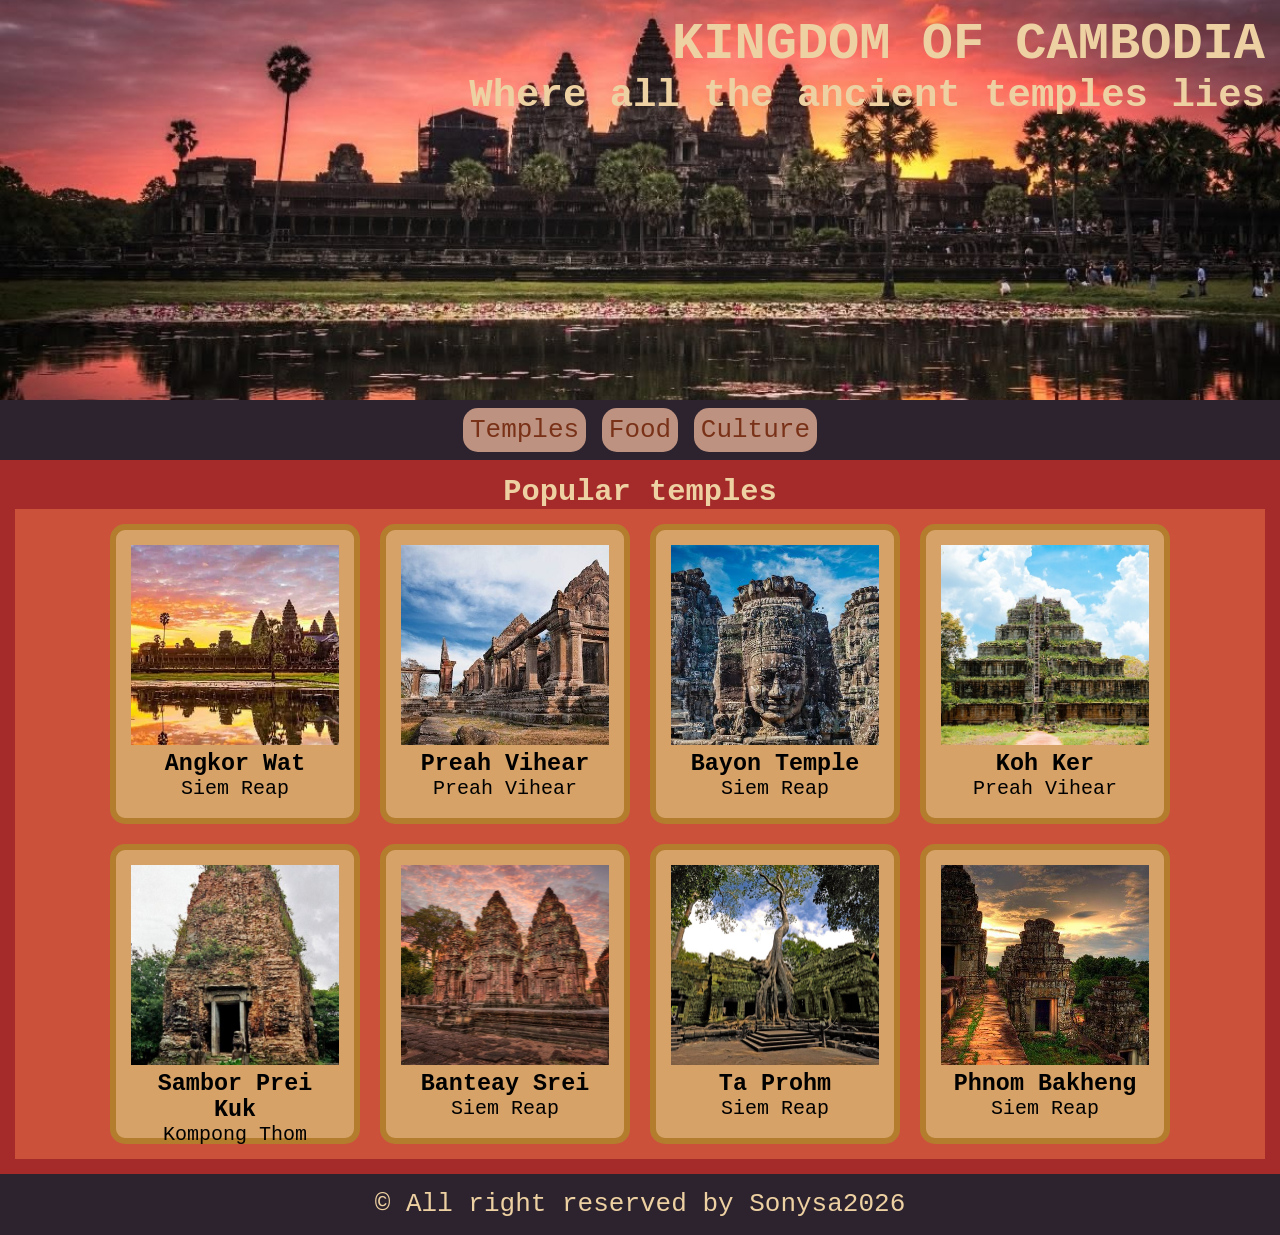
<file: index.html>
<!DOCTYPE html>
<html lang="en">

<head>
    <meta charset="UTF-8">
    <meta name="viewport" content="width=device-width, initial-scale=1.0">
    <title>Document</title>
    <link rel="stylesheet" href="style.css">
</head>

<body>
    <!-- banner -->
    <div class="banner">
        <h1>KINGDOM OF CAMBODIA</h1>
        <h2>Where all the ancient temples lies</h2>
    </div>
    <!-- navigation bar -->
    <div class="nav">
        <a href="index.html">Temples</a>
        <a href="./food.html">Food</a>
        <a href="./culture.html">Culture</a>
    </div>

    <div class="temples-section">
        <h3>Popular temples</h3>
        
        <div class="templecard-container">
           <a href="https://www.google.com/goto?url=CAESWwHrOzAVwZhkdUpymQ7wLY3xTK4AaLLfwwpOFAHoxKcdYisTut7fW4FSpmuahDyiC0ePU7psMftASY4sjuWJ1l8wHj5A2gBQnzRp5uaeCIF8urgUBqm52YYunps" class="templess">
            <div class="templecard">
                <img src="./angkorwat.webp" alt="">
                <h3>Angkor Wat</h3>
                <p>Siem Reap</p>
            </div>
            </a>
            <a href="https://www.google.com/goto?url=CAESXAHrOzAV0USujlnf1nsyLgovMJbn7PaNZ8_NA7HXaJJxmo3pC0rW6rVqI7f5n7CwKxraSACqCdQhknZ-p2luo6MNnwiFTp4r-1h9qDMgzcHfQ6D7n7rGe6VnlkZJ" class="templess">
            <div class="templecard">
                <img src="./preah vihear.jpg" alt="">
                <h3>Preah Vihear</h3>
                <p>Preah Vihear</p>
            </div>
            </a>

            <a href="https://www.google.com/goto?url=CAESWwHrOzAV660ysAjlX-w7dx4hPlilBqzgcpnCo0NEDcfvDMXk-RM_3PBODjrVh5w6GJrFHfV__A4BmEQ9e1BAKR0u0BpO2sAJHukVusVjbc_NzC4r5XnIW0JrLXQ" class="templess">
            <div class="templecard">
                <img src="./bayon temple.jpg" alt="">
                <h3>Bayon Temple</h3>
                <p>Siem Reap</p>
            </div>
            </a>

            <a href="https://www.google.com/goto?url=CAESXQHrOzAVrREVi4wh5Vvxp9gRagNtAoNfubmLqXNZjycR5j9r4kuzZmCtDwvdWHNt-VrwKUXSrd2xe9txngzr4DMS8ggFwTsXJv1pkVDLrz1-UxEd-a3huvAkWUoktg" class="templess">
            <div class="templecard">
                <img src="./koh ker.jpg" alt="">
                <h3>Koh Ker</h3>
                <p>Preah Vihear</p>
            </div>
            </a>
            <a href="https://www.google.com/goto?url=CAESZQHrOzAV7DSJrYzJ-8iSwYA7OaIFMEOl8cyaZhEKKSyE1xyFFTuWPkPLQciII4mTgTddaja2MAiAavFlHKqGas6dO_4guSDeAUJpGar2lbyuCLy9GcCZw0nLddnoWqhZtZzPY4Xw" class="templess">
            <div class="templecard">
                <img src="./sombo prei kuk.jpg" alt="">
                <h3>Sambor Prei Kuk</h3>
                <p>Kompong Thom</p>
            </div>
            </a>
            <a href="https://www.google.com/goto?url=CAESYgHrOzAVtr1U3wrUOSqvCRhfiq5T748qqNNuGAzjc_crmVcVZgxsYtUBgX9XSUgSytWdzMjLwgDjmJTQOP7wHtpzJbsI5LBbCPxBAFOsVzPblBOXFhRKLquGfiH7QazDPogr" class="templess">
            <div class="templecard">
                <img src="./banteay.jpg" alt="">
                <h3>Banteay Srei</h3>
                <p>Siem Reap</p>
            </div>
            </a>
            <a href="https://www.google.com/goto?url=CAESXgHrOzAVgKNh2QdeTbJDB7sR2ibefd4TNM0WK6h-RWVuQjhcL4HyDhx_IYXkDGkAtZiR1ScxcHgTzDFzwVCD8hui1fKEJ3pTy58yR_HOwOm6XfmV0d3BAwyI3mh7hJo" class="templess">
            <div class="templecard">
                <img src="./ta prohm.jpg" alt="">
                <h3>Ta Prohm</h3>
                <p>Siem Reap</p>
            </div>
            </a>
            <a href="https://www.google.com/goto?url=CAESYwHrOzAVI0RJpu9-AbZse9L4LEp9nqwvt8QEoQVNADQA51vsWhSglKaJKVwTB4pHaNewxtnaa0bt5vBdEbvGN3_ckDsu90lMY8kMqiLdmqxmUiRqO4wEjRsO5_pXk077pWlI6g" class="templess">
            <div class="templecard">
                <img src="./phnom bakheng.jpg" alt="">
                <h3>Phnom Bakheng</h3>
                <p>Siem Reap</p>
            </div>
            </a>
        </div>
    </div>

    <div class="footer">
        &copy; All right reserved by <span class="author">Sonysa</span>2026
    </div>
</body>

</html>
</file>
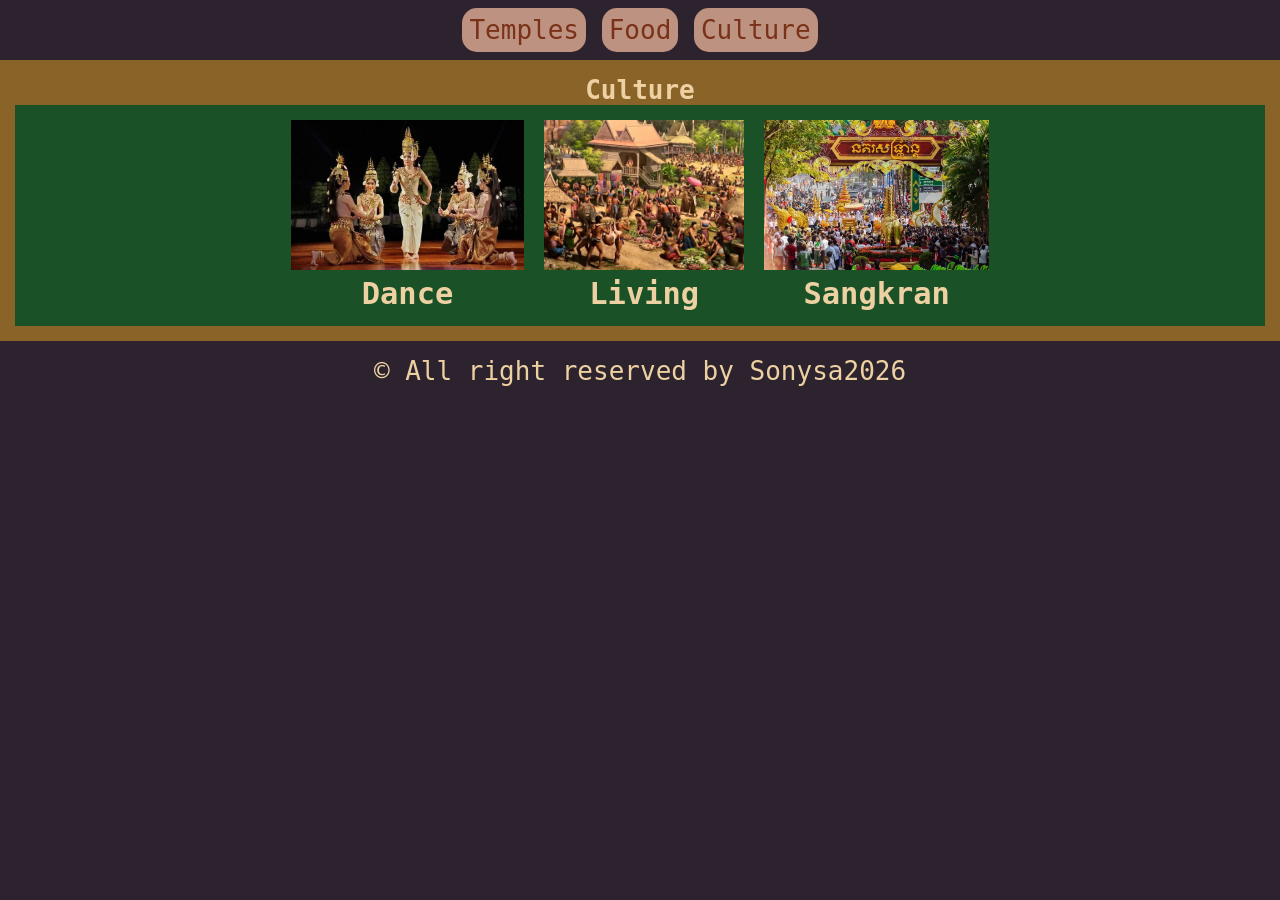
<file: culture.html>
<!DOCTYPE html>
<html lang="en">

<head>
    <meta charset="UTF-8">
    <meta name="viewport" content="width=device-width, initial-scale=1.0">
    <title>Document</title>
    <link rel="stylesheet" href="style.css">
</head>

<body>
    <!-- navigation bar -->
    <div class="nav">
        <a href="index.html">Temples</a>
        <a href="./food.html">Food</a>
        <a href="./culture.html">Culture</a>
    </div>


    <div class="culturecard-section">
        <h4>Culture</h4>
        <div class="culture-container">
            <a class="link" href="https://www.google.com/goto?url=CAESbgHrOzAVJVOliF41MVsYfykITwPioCwq6ebrxFUYYf37NxY18WyQNJAUIzMLtYFObUZ9xcId4hGgwD8OrA8hbX_I51l-wPyVDgWc5r1Us2TD5S58eZOfqK_9K88n8zoFYA_VOkMTIHL2tc2UMn0f">
                <div class="culturecard">
                    <img src="./Apsara.jpg" alt="">
                    <h3>Dance</h3>
                </div>
            </a>
            <a class="link" href="https://www.google.com/goto?url=CAESYgHrOzAVTzigtTa4-VCrNyGDPsNkL7rmwxaJ0fpfBUAacp55_QFhQod5qVkjygjJFpDMgOsEs7_NhveDo5TO6SyEmZkuJOuj4s3eSF2xuXPs0AOPloMTK0Rav5lNvb3OgS94">
            <div class="culturecard">
                <img src="./Living.jpg" alt="">
                <h3>Living </h3>
            </div>
            </a>

            <a class="link" href="https://www.google.com/goto?url=CAESaAHrOzAVEQIQeJQqFhLyE1HXjK-Dev08qdoswcUZ2_r64l9cllWKqoKXpKQSX-6g088kviTykXJNF6kyOyoiOaT5KDlE8hb-RB1su4ALic6o0InC1zsi8Q2jmswZZ-GwXp-jAh7bed9n">
            <div class="culturecard">
                <img src="./sangkran.jpg" alt="">
                <h3>Sangkran</h3>
            </div>
            </a>

        </div>

    </div>

    <div class="footer">
         &copy; All right reserved by <span class="author">Sonysa</span>2026
    </div>

</body>

</html>
</file>
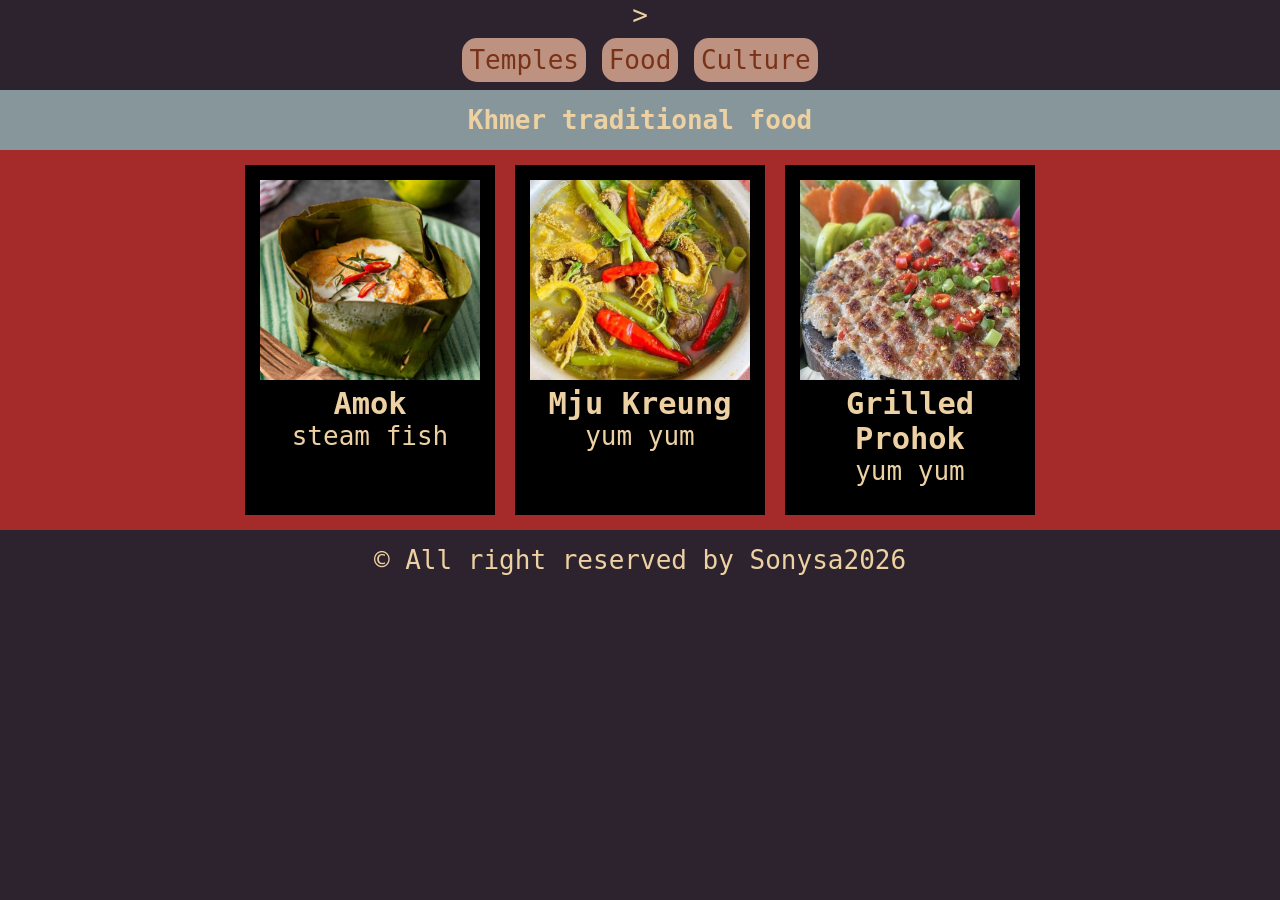
<file: food.html>
<!DOCTYPE html>
<html lang="en">

<head>
    <meta charset="UTF-8">
    <meta name="viewport" content="width=device-width, initial-scale=1.0">
    <title>Document</title>
    <link rel="stylesheet" href="style.css">
</head>

<body>
    >
    <!-- navigation bar -->
    <div class="nav">
        <a href="index.html">Temples</a>
        <a href="./food.html">Food</a>
        <a href="./culture.html">Culture</a>
    </div>

    <div class="foodcard-section">
        <h4>Khmer traditional food</h4>
    </div>

    <div class="food-container">
        <a class="link" href="https://en.wikipedia.org/wiki/Fish_amok">

            <div class="foodcard">
                <img src="./amok.jpg" alt="">
                <h3>Amok</h3>
                <p>steam fish</p>
            </div>

        </a>

        <a class="link"
            href="https://km.wikipedia.org/wiki/%E1%9E%9F%E1%9E%98%E1%9F%92%E1%9E%9B%E1%9E%98%E1%9F%92%E1%9E%87%E1%9E%BC%E1%9E%9A">
            <div class="foodcard">
                <img src="./mju kreung.jpg" alt="">
                <h3>Mju Kreung </h3>
                <p>yum yum</p>
            </div>

        </a>
        <!-- <div class="foodcard">
            <img src="./bay sach jruk.jpg" alt="">
            <h3>Bay Sach Jruk</h3>
            <p></p>
        </div>
        <div class="foodcard">
            <img src="./Lok Lak.jpg" alt="">
            <h3>Lok Lak</h3>
            <p>yum yum</p>
        </div>
        <div class="foodcard">
            <img src="./Nom banh chok.jpg" alt="">
            <h3>Nom Banh Chok</h3>
            <p>yum yum</p>
        </div> -->
        <a class="link" href="https://km.wikipedia.org/wiki/%E1%9E%9F%E1%9E%98%E1%9F%92%E1%9E%9B%E1%9E%98%E1%9F%92%E1%9E%87%E1%9E%BC%E1%9E%9A">
            <div class="foodcard">
                <img src="./grilled prohok.webp" alt="">
                <h3>Grilled Prohok </h3>
                <p>yum yum</p>
            </div>
        </a>
    </div>

    <div class="footer">
        &copy; All right reserved by <span class="author">Sonysa</span>2026
    </div>
</body>

</html>
</file>
<file: style.css>
* {
    margin: 0;
    padding: 0;
    box-sizing: border-box;
    font-family: monospace;
}

body {
    background-color: rgb(45, 35, 46);
    color: rgb(238, 209, 162);
    text-align: center;
    font-size: xx-large;

}
div.banner {
    padding: 15px;
    background-image: url(./angkorwat3.jpg);
    background-position: center;
    background-size: cover;
    height: 400px;
    
    display: flex;
    flex-direction: column;
    justify-content: start;
    align-items: end;
}
.nav {
    padding: 15px;
    background-color: rgba(228, 228, 153, 0);

}
.nav a {
    padding: 7px;
    background-color: rgb(190, 146, 128);
    border-radius: 15px;
    text-decoration: none;
    color: rgb(121, 50, 24);
}

.temples-section {
    padding: 15px;
    background-color: brown;
}
.templecard-container {
    padding: 15px;
    background-color: rgba(243, 122, 78, 0.493);
    display: flex;
    flex-direction: row;
    flex-wrap: wrap;
    justify-content: center;
    align-items: flex-end;
    gap: 20px;
}
.templecard {
    padding: 15px;
    background-color: rgb(214, 162, 103);
    width: 250px;
    height: 300px;
    color: black;
    font-size: x-large;
    border: solid rgba(175, 120, 38, 0.877) 6px;
    border-radius: 15px;
}
.templecard img {
    width: 100%;
    height: 200px;
    object-fit: cover;
}
.foodcard-section {
    padding: 15px;
    background-color: rgba(183, 214, 214, 0.647);
    
}
.food-container {
    padding: 15px;
    background-color: brown;
    display: flex;
    flex-direction: row;
    flex-wrap: wrap;
    justify-content: center;
    align-items: flex-end;
    gap: 20px;
}
.foodcard {
    padding: 15px;
    background-color: black;
    height: 350px;
    width: 250px;
    

}
.foodcard img {
    width: 100%;
    height: 200px;
    object-fit: cover;
}
.foodcard a {
    padding: 15px;
    text-decoration: none;
}

a.link {
    text-decoration: none;
    color: rgb(238, 209, 162);
    
}
a.templess {
    text-decoration: none;
    color: rgb(238, 209, 162);
}
.culturecard-section {
    padding: 15px;
    background-color: rgb(138, 99, 41);
    text-decoration: none;
}
.culture-container {
    padding: 15px;
    background-color: rgb(26, 81, 39);
    display: flex;
    flex-direction: row;
    flex-wrap: wrap;
    justify-content: center;
    align-items: flex-end;
    gap: 20px;
    text-decoration: none;
}
.culturecard img {
    width: 100%;
    height: 150px;
    object-fit: cover;
}
.culturecard {
    text-decoration: none;
}
.footer {
    padding: 15px;
}
</file>
